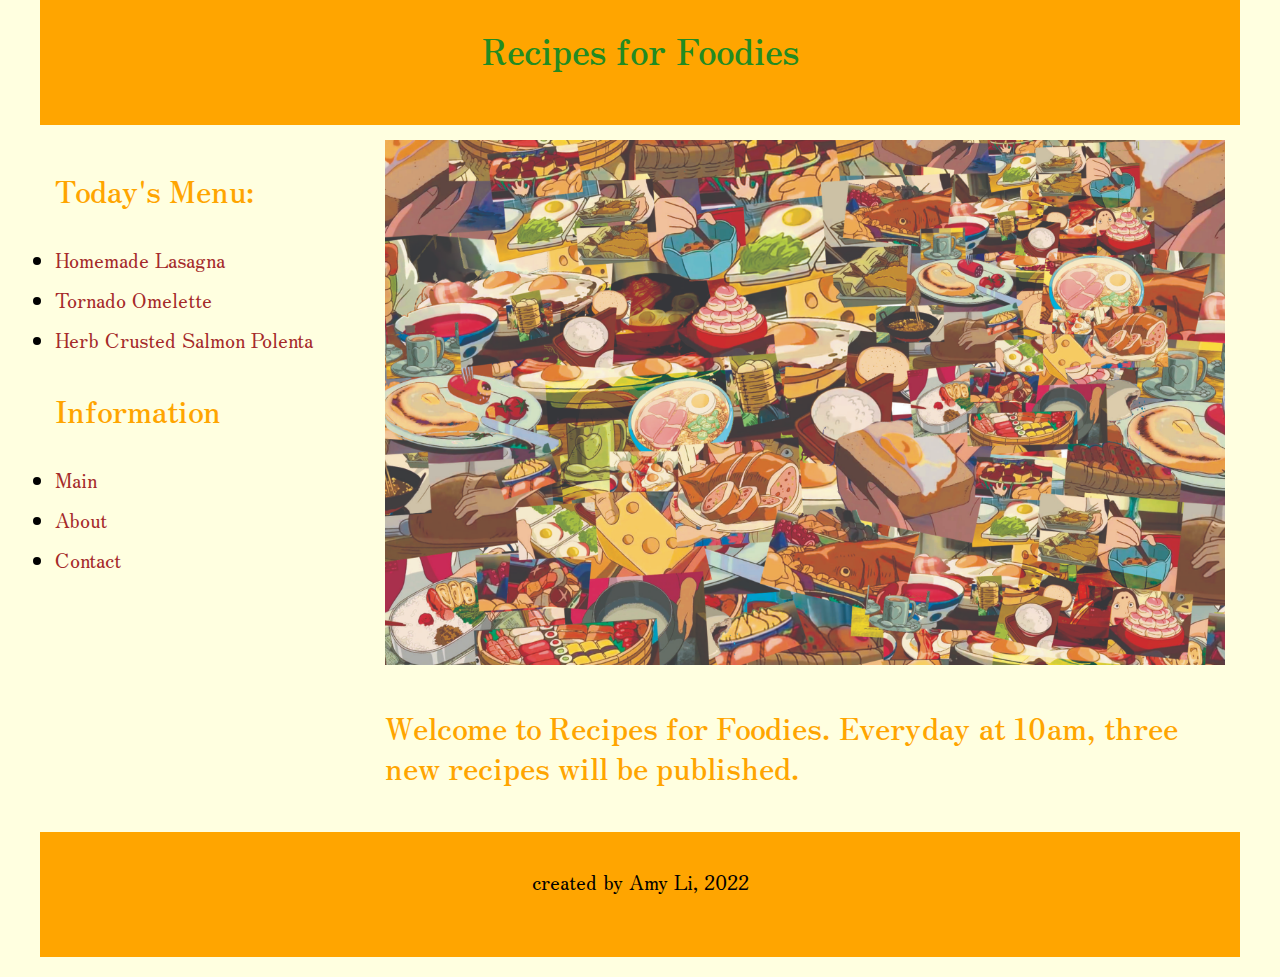
<file: index.html>
<!DOCTYPE html>
<html lang="en">
<head>
    <meta charset="UTF-8">
    <title>Recipes for Foodies</title>
    <link rel="preconnect" href="https://fonts.googleapis.com">
    <link rel="preconnect" href="https://fonts.gstatic.com" crossorigin>
    <link href="https://fonts.googleapis.com/css2?family=Zen+Old+Mincho&display=swap" rel="stylesheet">
    <link rel="stylesheet" href="./style.css">
</head>
<body>
    <div class="wrap">
      <header>
        <h1>Recipes for Foodies</h1>
      </header>
      <nav class="left">
        <h2>Today's Menu:</h2>
          <ul>
            <li><a href="recipes/lasagna.html">Homemade Lasagna</a></li>
            <li><a href="recipes/tornado-omelette.html">Tornado Omelette</a></li>
            <li><a href="recipes/salmon-polenta.html">Herb Crusted Salmon Polenta</a></li>
          </ul>
        <h2>Information</h2>
          <ul>
            <li><a href="./index.html">Main</a></li>
            <li><a href="./about.html">About</a></li>
            <li><a href="./contact.html">Contact</a></li>
          </ul>
      </nav>
        <main>
          <img src="main2.jpg" class="main-image" width="500px" alt="Welcome to Recipes for Foodies. Each day, three new recipes will be published at 10am.">
          <h2>Welcome to Recipes for Foodies. Everyday at 10am, three new recipes will be published.</h2> 
        </main>
        <div class="clear"></div>
      <footer>created by Amy Li, 2022</footer>
    </div>

</body>
</html>
</file>
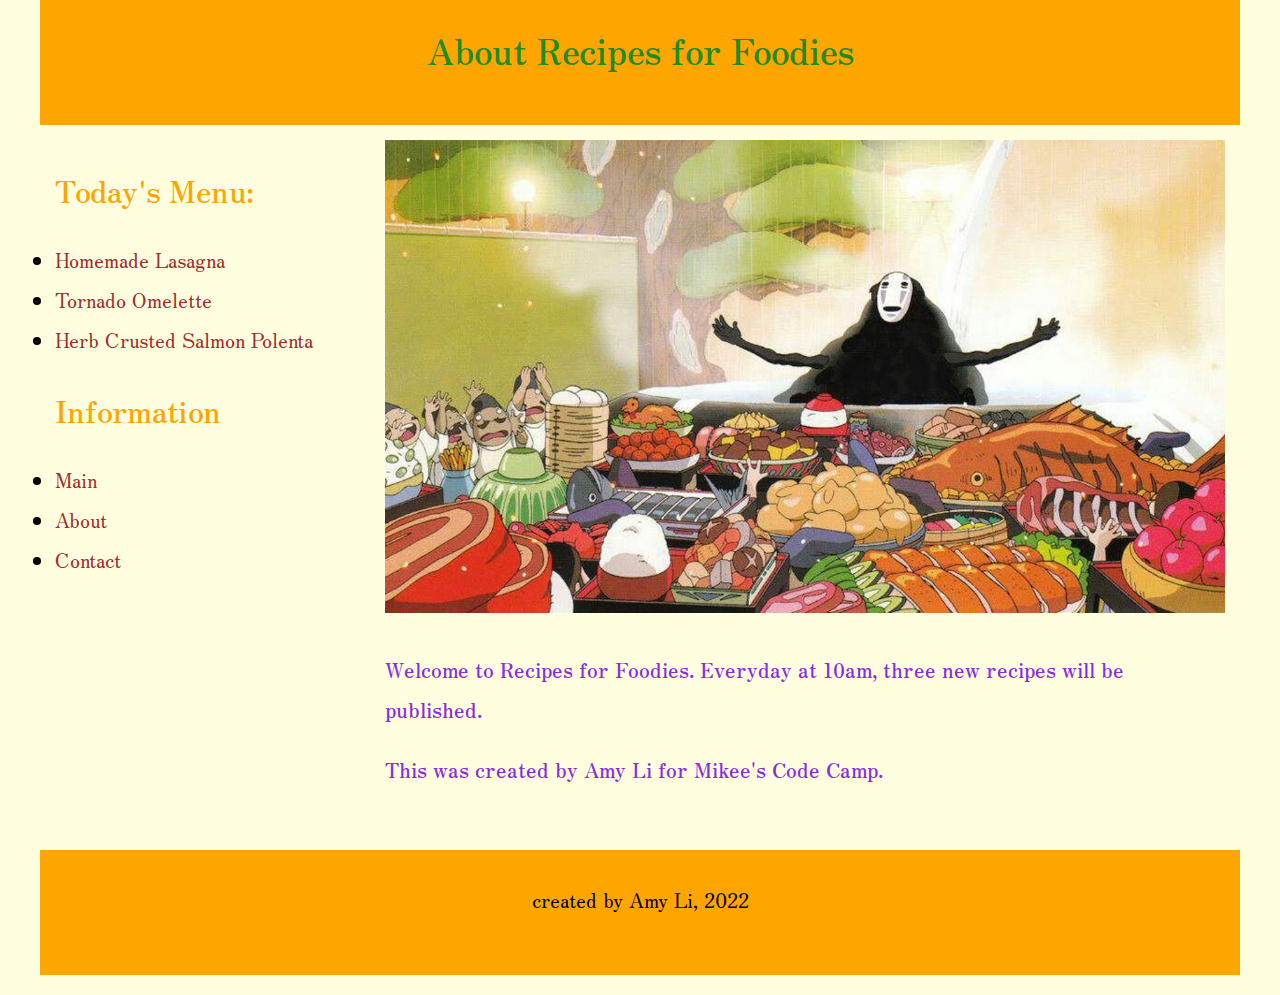
<file: about.html>
<!DOCTYPE html>
<html lang="en">
<head>
    <meta charset="UTF-8">
    <meta http-equiv="X-UA-Compatible" content="IE=edge">
    <meta name="viewport" content="width=device-width, initial-scale=1.0">
    <title>Recipes for Foodies</title>
    <link rel="preconnect" href="https://fonts.googleapis.com">
    <link rel="preconnect" href="https://fonts.gstatic.com" crossorigin>
    <link href="https://fonts.googleapis.com/css2?family=Zen+Old+Mincho&display=swap" rel="stylesheet">
    <link rel="stylesheet" href="./style.css">
</head>
<body>
    <div class="wrap">
      <div id="container">
        <header>
          <h1>About Recipes for Foodies</h1>
        </header>
          <nav class="left">
            <h2>Today's Menu:</h2>
            <ul>
              <li><a href="recipes/lasagna.html">Homemade Lasagna</a></li>
              <li><a href="recipes/tornado-omelette.html">Tornado Omelette</a></li>
              <li><a href="recipes/salmon-polenta.html">Herb Crusted Salmon Polenta</a></li>
            </ul>
            <h2>Information</h2>
            <ul>
              <li><a href="./index.html">Main</a></li>
              <li><a href="./about.html">About</a></li>
              <li><a href="./contact.html">Contact</a></li>
            </ul>
          </nav>
            <main>
          <img src="main1.jpg" class="main-image" width="500px" alt="Welcome to Recipes for Foodies. Each day, three new recipes will be published at 10am.">
          <h3>
            <p>Welcome to Recipes for Foodies. Everyday at 10am, three new recipes will be published.</p>
            <p>This was created by Amy Li for Mikee's Code Camp.</p>
          </h3> 
            </main>
      </div>
        <div class="clear"></div>
      <footer>created by Amy Li, 2022</footer>
    </div>
</body>
</html>
</file>
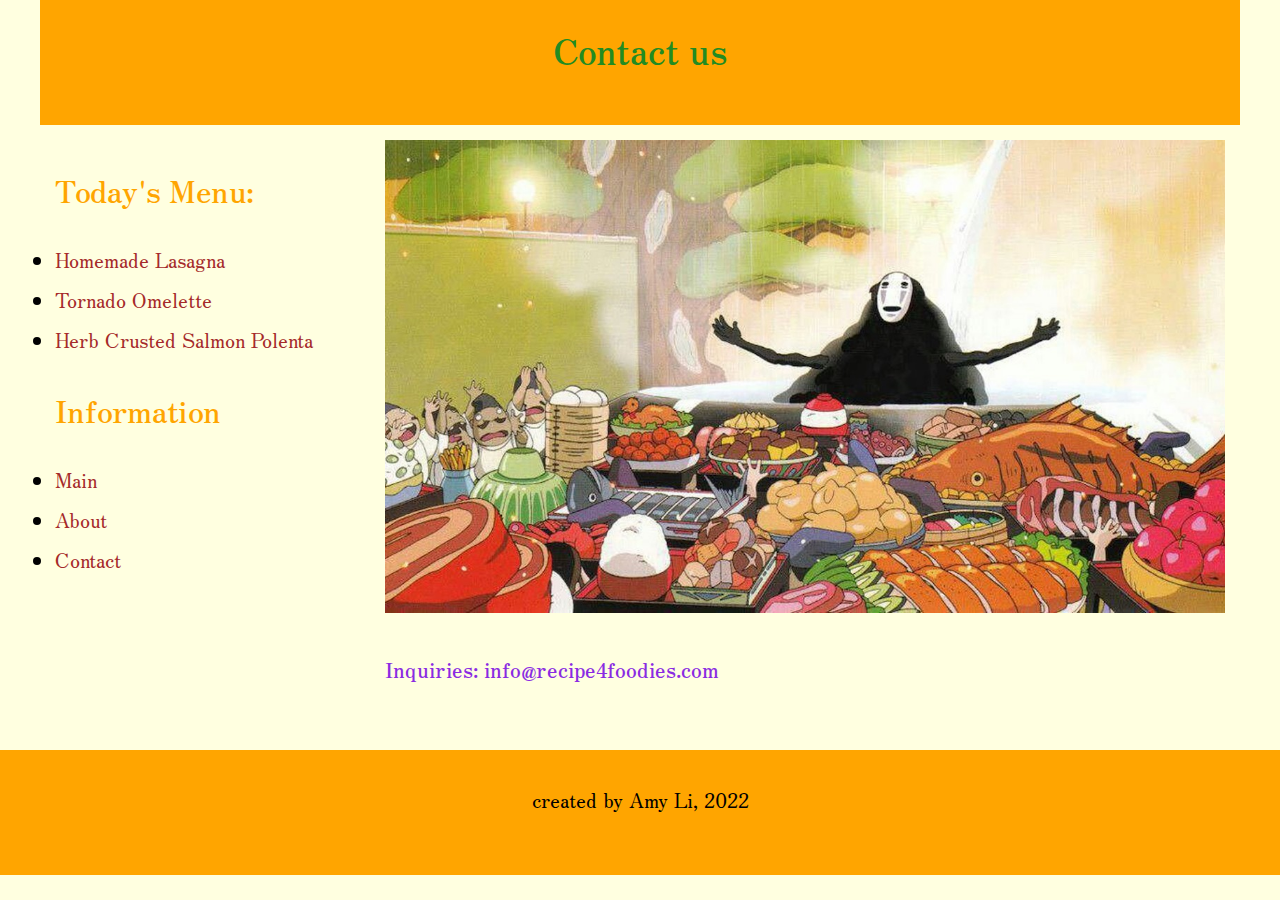
<file: contact.html>
<!DOCTYPE html>
<html lang="en">
<head>
    <meta charset="UTF-8">
    <meta http-equiv="X-UA-Compatible" content="IE=edge">
    <meta name="viewport" content="width=device-width, initial-scale=1.0">
    <title>Recipes for Foodies</title>
    <link rel="preconnect" href="https://fonts.googleapis.com">
    <link rel="preconnect" href="https://fonts.gstatic.com" crossorigin>
    <link href="https://fonts.googleapis.com/css2?family=Zen+Old+Mincho&display=swap" rel="stylesheet">
    <link rel="stylesheet" href="./style.css">
</head>
<body>
    <div class="wrap">
      <div id="container">
        <header>
          <h1>
            Contact us
          </h1>
        </header>
          <nav class="left">
            <h2>Today's Menu:</h2>
            <ul>
            <li><a href="recipes/lasagna.html">Homemade Lasagna</a></li>
            <li><a href="recipes/tornado-omelette.html">Tornado Omelette</a></li>
            <li><a href="recipes/salmon-polenta.html">Herb Crusted Salmon Polenta</a></li>
            </ul>
            <h2>Information</h2>
            <ul>
            <li><a href="./index.html">Main</a></li>
            <li><a href="./about.html">About</a></li>
            <li><a href="./contact.html">Contact</a></li>
            </ul>
          </nav>
        <main>
          <img src="main1.jpg" class="main-image" width="500px" alt="Welcome to Recipes for Foodies. Each day, three new recipes will be published at 10am.">
          <h3>
            <p>Inquiries: info@recipe4foodies.com</p>
          </h3> 
        </main>
      </div>
        <div class="clear"></div>
      </div>
      <footer>created by Amy Li, 2022</footer>
    </div>
  </div>

</body>
</html>
</file>
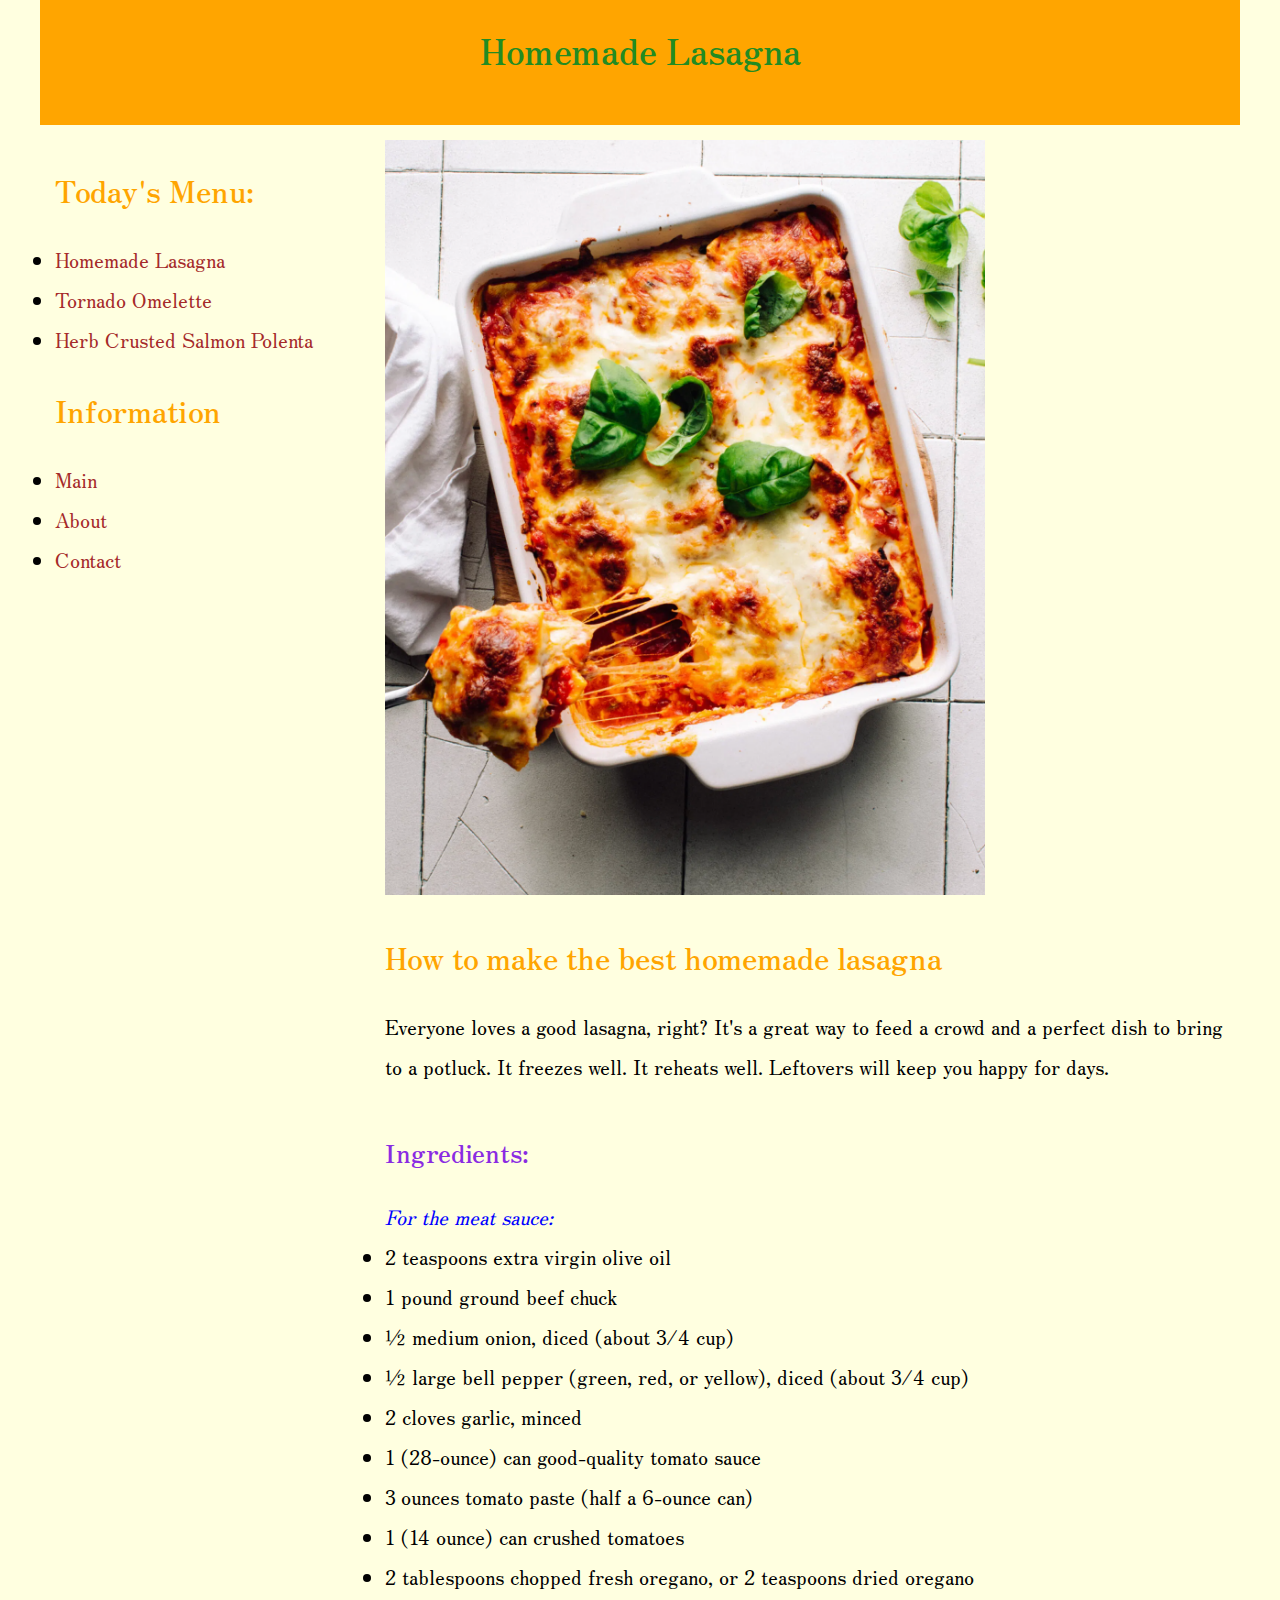
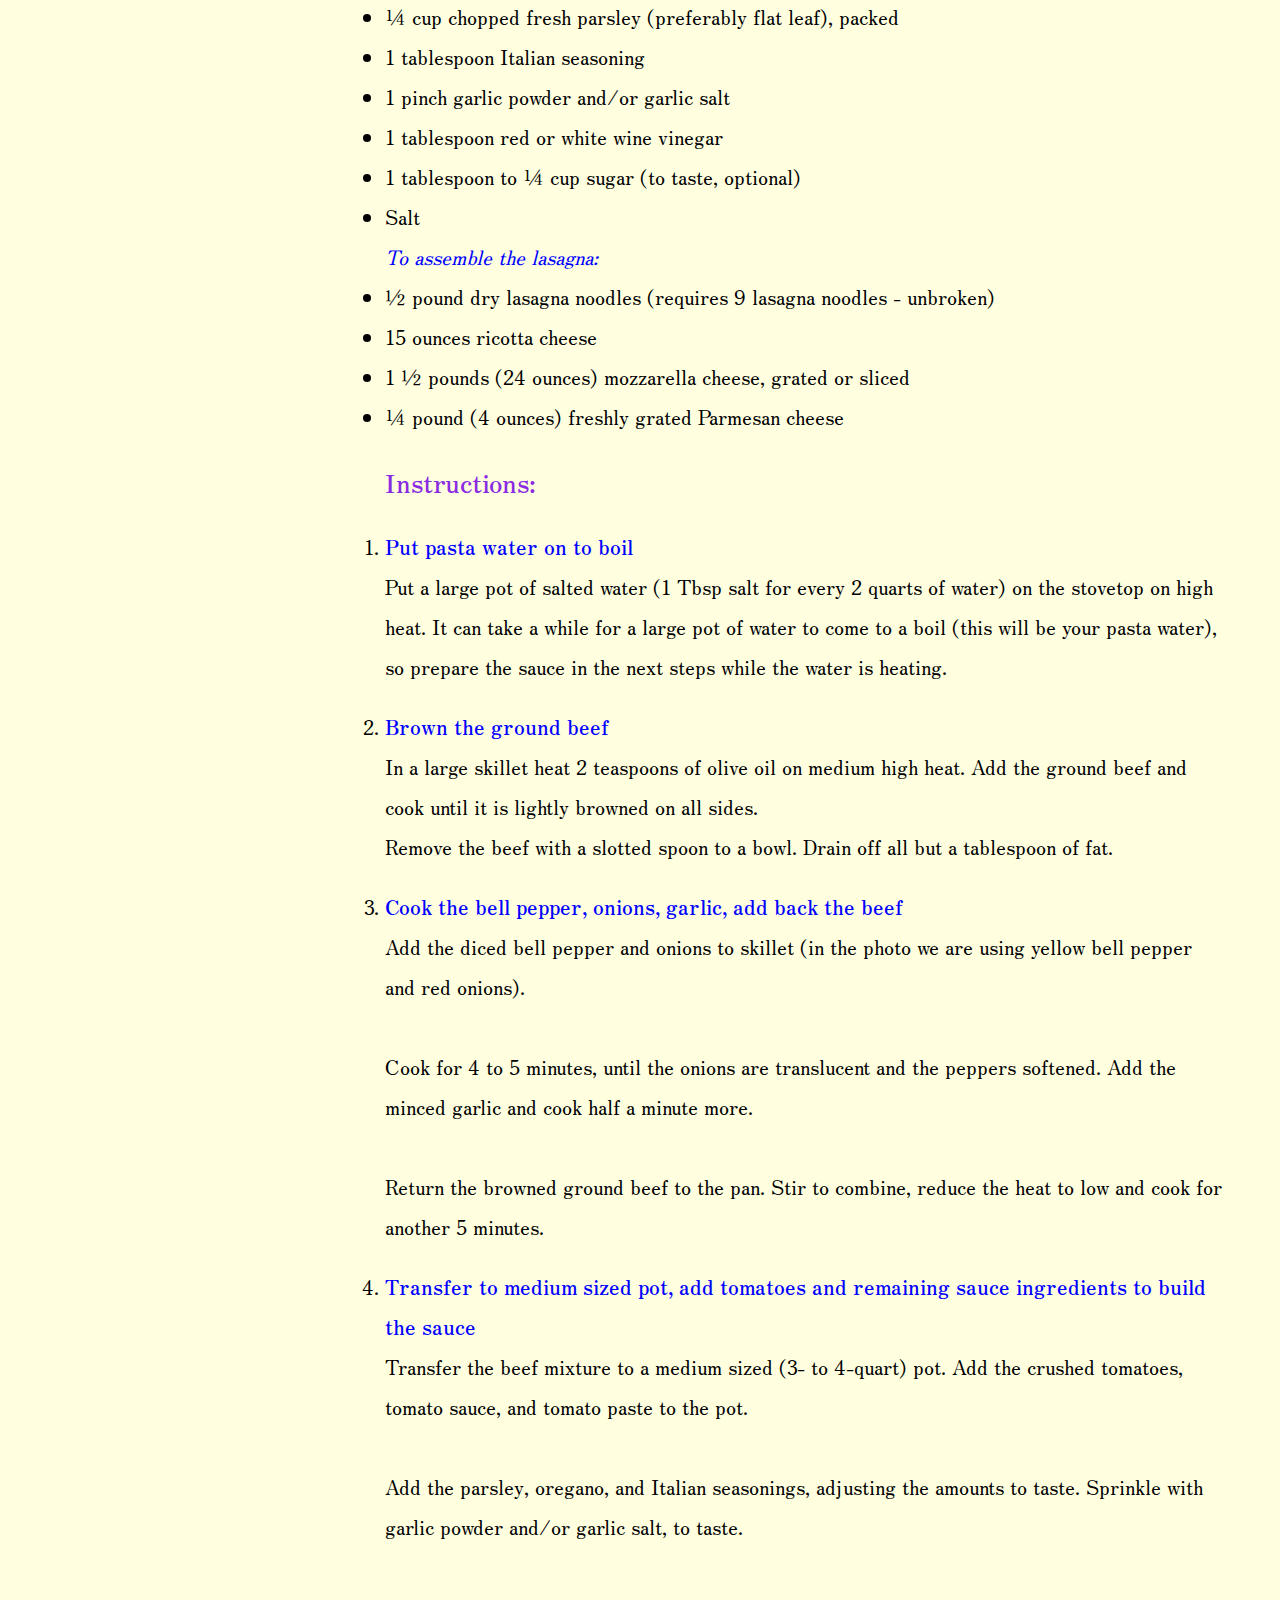
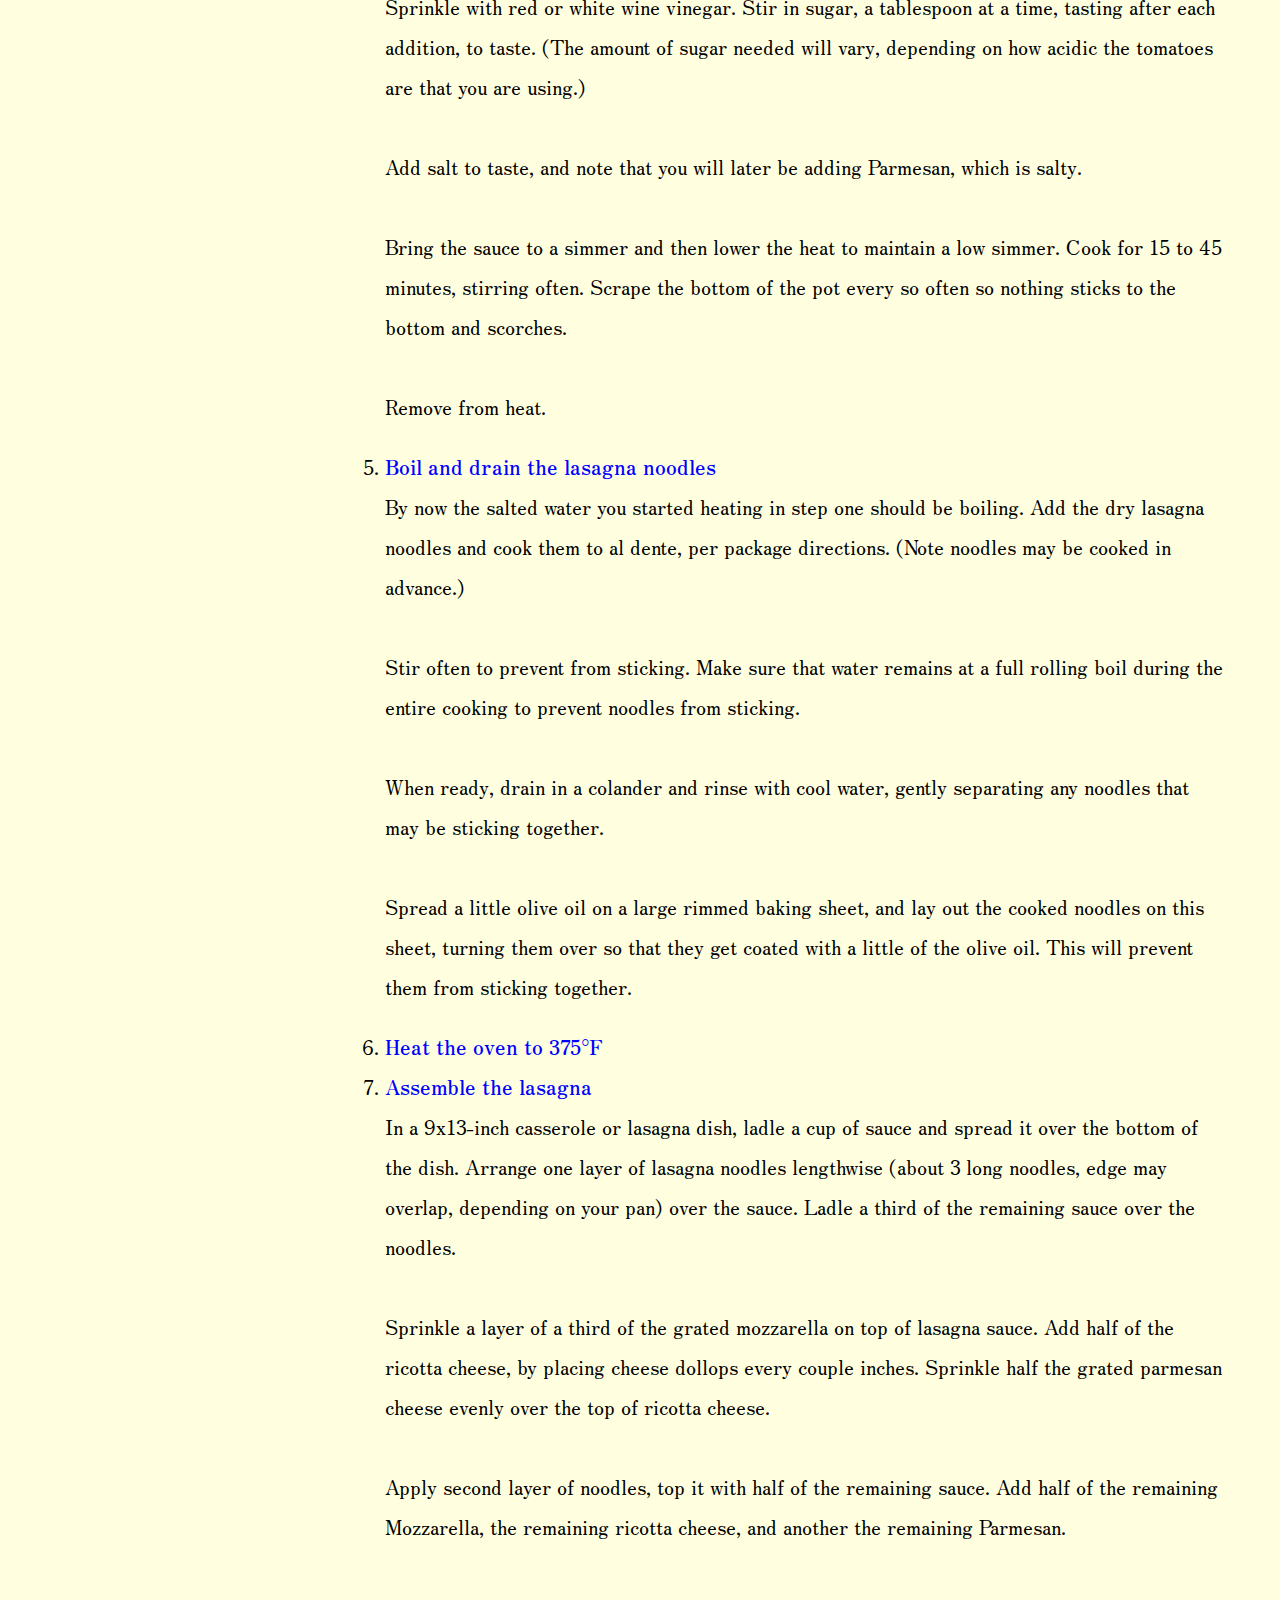
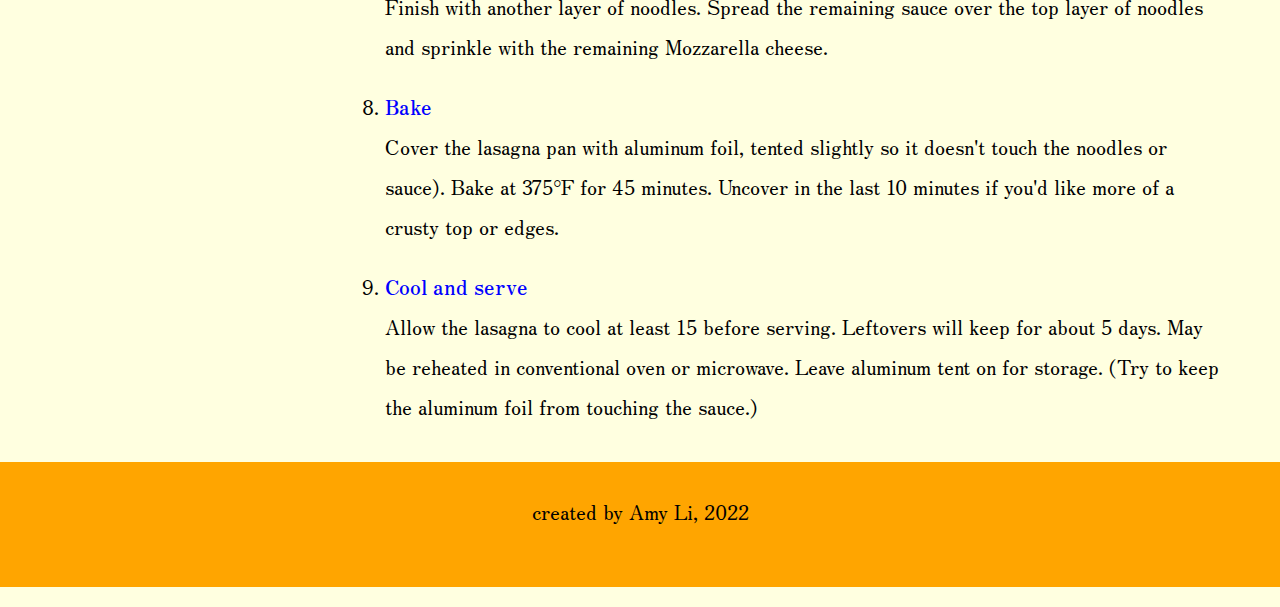
<file: recipes/lasagna.html>
<!DOCTYPE html>
<html lang="en">
<head>
    <meta charset="UTF-8">
    <meta http-equiv="X-UA-Compatible" content="IE=edge">
    <meta name="viewport" content="width=device-width, initial-scale=1.0">
    <title>Homemade Lasagna</title>
    <link rel="preconnect" href="https://fonts.googleapis.com">
    <link rel="preconnect" href="https://fonts.gstatic.com" crossorigin>
    <link href="https://fonts.googleapis.com/css2?family=Zen+Old+Mincho&display=swap" rel="stylesheet">
    <link rel="stylesheet" href="../style.css">
</head>
<body>
  <div class="wrap">
    <div id="container">
      <header>
        <h1>
          Homemade Lasagna
        </h1>
      </header>
        <nav class="left">
          <h2>Today's Menu:</h2>
          <ul>
          <li><a href="./lasagna.html">Homemade Lasagna</a></li>
          <li><a href="./tornado-omelette.html">Tornado Omelette</a></li>
          <li><a href="./salmon-polenta.html">Herb Crusted Salmon Polenta</a></li>
          </ul>
          <h2>Information</h2>
          <ul>
          <li><a href="../index.html">Main</a></li>
          <li><a href="../about.html">About</a></li>
          <li><a href="../contact.html">Contact</a></li>
          </ul>
        </nav>
          <main>
            <img src="lasagna.jpg" alt="The Best Homemade Lasagna" width="600px">
            <h2>How to make the best homemade lasagna</h2>
            <p>Everyone loves a good lasagna, right? It's a great way to feed a crowd and a perfect dish to bring to a potluck. It freezes well. It reheats well. Leftovers will keep you happy for days.</p>
            <h3>Ingredients:</h3>
                <em>For the meat sauce:</em>
                <ul>
                    <li>2 teaspoons extra virgin olive oil</li>
                    <li>1 pound ground beef chuck</li>
                    <li>&frac12 medium onion, diced (about 3/4 cup)</li>
                    <li>&frac12 large bell pepper (green, red, or yellow), diced (about 3/4 cup)</li>
                    <li>2 cloves garlic, minced</li>
                    <li>1 (28-ounce) can good-quality tomato sauce</li>
                    <li>3 ounces tomato paste (half a 6-ounce can)</li>
                    <li>1 (14 ounce) can crushed tomatoes</li>
                    <li>2 tablespoons chopped fresh oregano, or 2 teaspoons dried oregano</li>
                    <li>&frac14; cup chopped fresh parsley (preferably flat leaf), packed</li>
                    <li>1 tablespoon Italian seasoning</li>
                    <li>1 pinch garlic powder and/or garlic salt</li>
                    <li>1 tablespoon red or white wine vinegar</li>
                    <li>1 tablespoon to &frac14; cup sugar (to taste, optional)</li>
                    <li>Salt</li>
                </ul>
                <em>To assemble the lasagna:</em>
                <ul>
                    <li>&frac12 pound dry lasagna noodles (requires 9 lasagna noodles - unbroken)</li>
                    <li>15 ounces ricotta cheese</li>
                    <li>1 &frac12 pounds (24 ounces) mozzarella cheese, grated or sliced</li>
                    <li>&frac14; pound (4 ounces) freshly grated Parmesan cheese</li>
                </ul>
                <h3>Instructions:</h3>
                <ol>
                    <li><strong>Put pasta water on to boil</strong>
                    <p>Put a large pot of salted water (1 Tbsp salt for every 2 quarts of water) on the stovetop on high heat. It can take a while for a large pot of water to come to a boil (this will be your pasta water), so prepare the sauce in the next steps while the water is heating.</p></li>
                    <li><strong>Brown the ground beef</strong>
                    <p>In a large skillet heat 2 teaspoons of olive oil on medium high heat. Add the ground beef and cook until it is lightly browned on all sides.<br>
                    Remove the beef with a slotted spoon to a bowl. Drain off all but a tablespoon of fat.</p></li>
                    <li><strong>Cook the bell pepper, onions, garlic, add back the beef</strong>
                    <p>Add the diced bell pepper and onions to skillet (in the photo we are using yellow bell pepper and red onions).<br><br>
                    Cook for 4 to 5 minutes, until the onions are translucent and the peppers softened. Add the minced garlic and cook half a minute more.<br><br>
                    Return the browned ground beef to the pan. Stir to combine, reduce the heat to low and cook for another 5 minutes.</p></li>
                    <li><strong>Transfer to medium sized pot, add tomatoes and remaining sauce ingredients to build the sauce</strong>
                    <p>Transfer the beef mixture to a medium sized (3- to 4-quart) pot. Add the crushed tomatoes, tomato sauce, and tomato paste to the pot.<br><br>
                    Add the parsley, oregano, and Italian seasonings, adjusting the amounts to taste. Sprinkle with garlic powder and/or garlic salt, to taste.<br><br>
                    Sprinkle with red or white wine vinegar. Stir in sugar, a tablespoon at a time, tasting after each addition, to taste. (The amount of sugar needed will vary, depending on how acidic the tomatoes are that you are using.)<br><br>
                    Add salt to taste, and note that you will later be adding Parmesan, which is salty.<br><br>
                    Bring the sauce to a simmer and then lower the heat to maintain a low simmer. Cook for 15 to 45 minutes, stirring often. Scrape the bottom of the pot every so often so nothing sticks to the bottom and scorches.<br><br>
                    Remove from heat.</p></li>
                    <li><strong>Boil and drain the lasagna noodles</strong>
                    <p>By now the salted water you started heating in step one should be boiling. Add the dry lasagna noodles and cook them to al dente, per package directions. (Note noodles may be cooked in advance.)<br><br>
                    Stir often to prevent from sticking. Make sure that water remains at a full rolling boil during the entire cooking to prevent noodles from sticking.<br><br>
                    When ready, drain in a colander and rinse with cool water, gently separating any noodles that may be sticking together.<br><br>
                    Spread a little olive oil on a large rimmed baking sheet, and lay out the cooked noodles on this sheet, turning them over so that they get coated with a little of the olive oil. This will prevent them from sticking together.</p></li>
                    <li><strong>Heat the oven to 375°F</strong></li>
                    <li><strong>Assemble the lasagna</strong>
                    <p>In a 9x13-inch casserole or lasagna dish, ladle a cup of sauce and spread it over the bottom of the dish. Arrange one layer of lasagna noodles lengthwise (about 3 long noodles, edge may overlap, depending on your pan) over the sauce. Ladle a third of the remaining sauce over the noodles.<br><br>
                    Sprinkle a layer of a third of the grated mozzarella on top of lasagna sauce. Add half of the ricotta cheese, by placing cheese dollops every couple inches. Sprinkle half the grated parmesan cheese evenly over the top of ricotta cheese.<br><br>
                    Apply second layer of noodles, top it with half of the remaining sauce. Add half of the remaining Mozzarella, the remaining ricotta cheese, and another the remaining Parmesan.<br><br>
                    Finish with another layer of noodles. Spread the remaining sauce over the top layer of noodles and sprinkle with the remaining Mozzarella cheese.</p></li>
                    <li><strong>Bake</strong>
                    <p>Cover the lasagna pan with aluminum foil, tented slightly so it doesn't touch the noodles or sauce). Bake at 375°F for 45 minutes. Uncover in the last 10 minutes if you'd like more of a crusty top or edges.</p></li>
                    <li><strong>Cool and serve</strong>
                    <p>Allow the lasagna to cool at least 15 before serving. Leftovers will keep for about 5 days. May be reheated in conventional oven or microwave. Leave aluminum tent on for storage. (Try to keep the aluminum foil from touching the sauce.)</p></li>
                </ol>
              </main>
        </div>
          <div class="clear"></div>
        </div>
        <footer>created by Amy Li, 2022</footer>
      </div>
    </div>
</body>
</html>
</file>
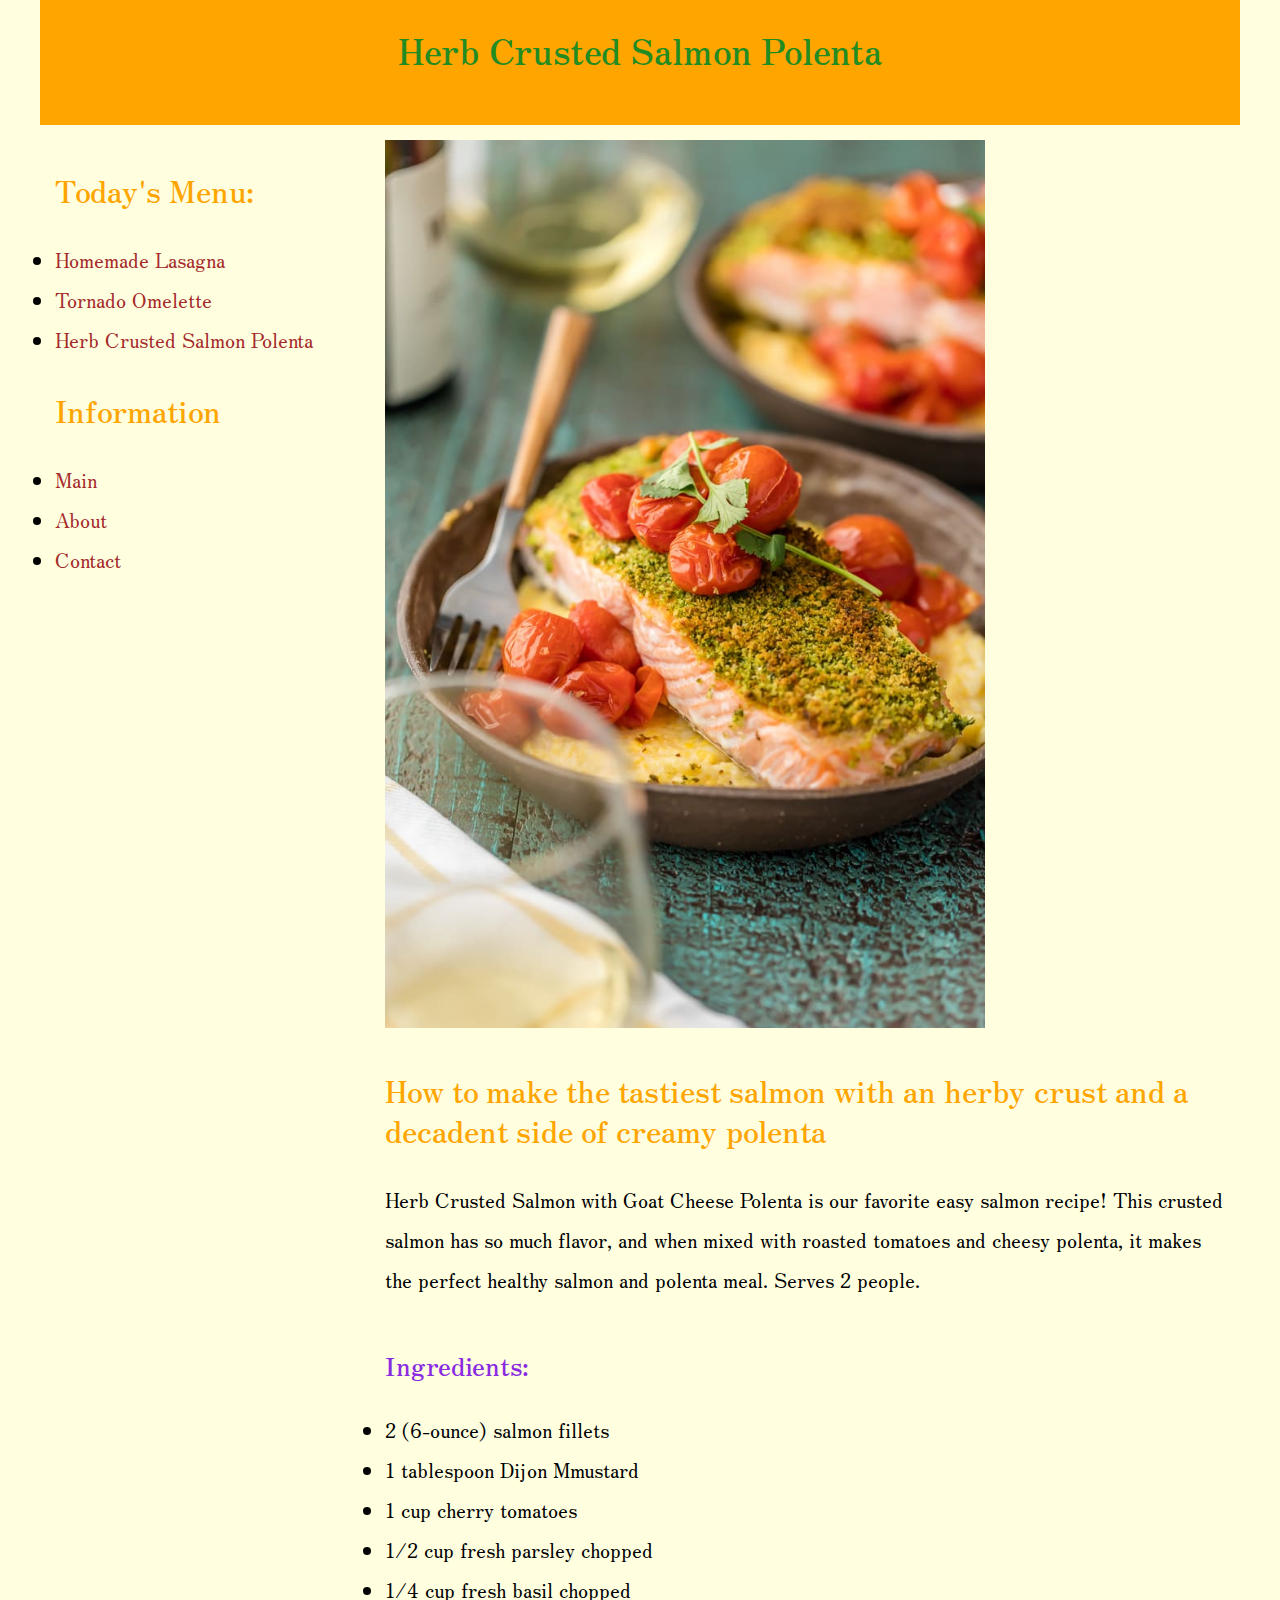
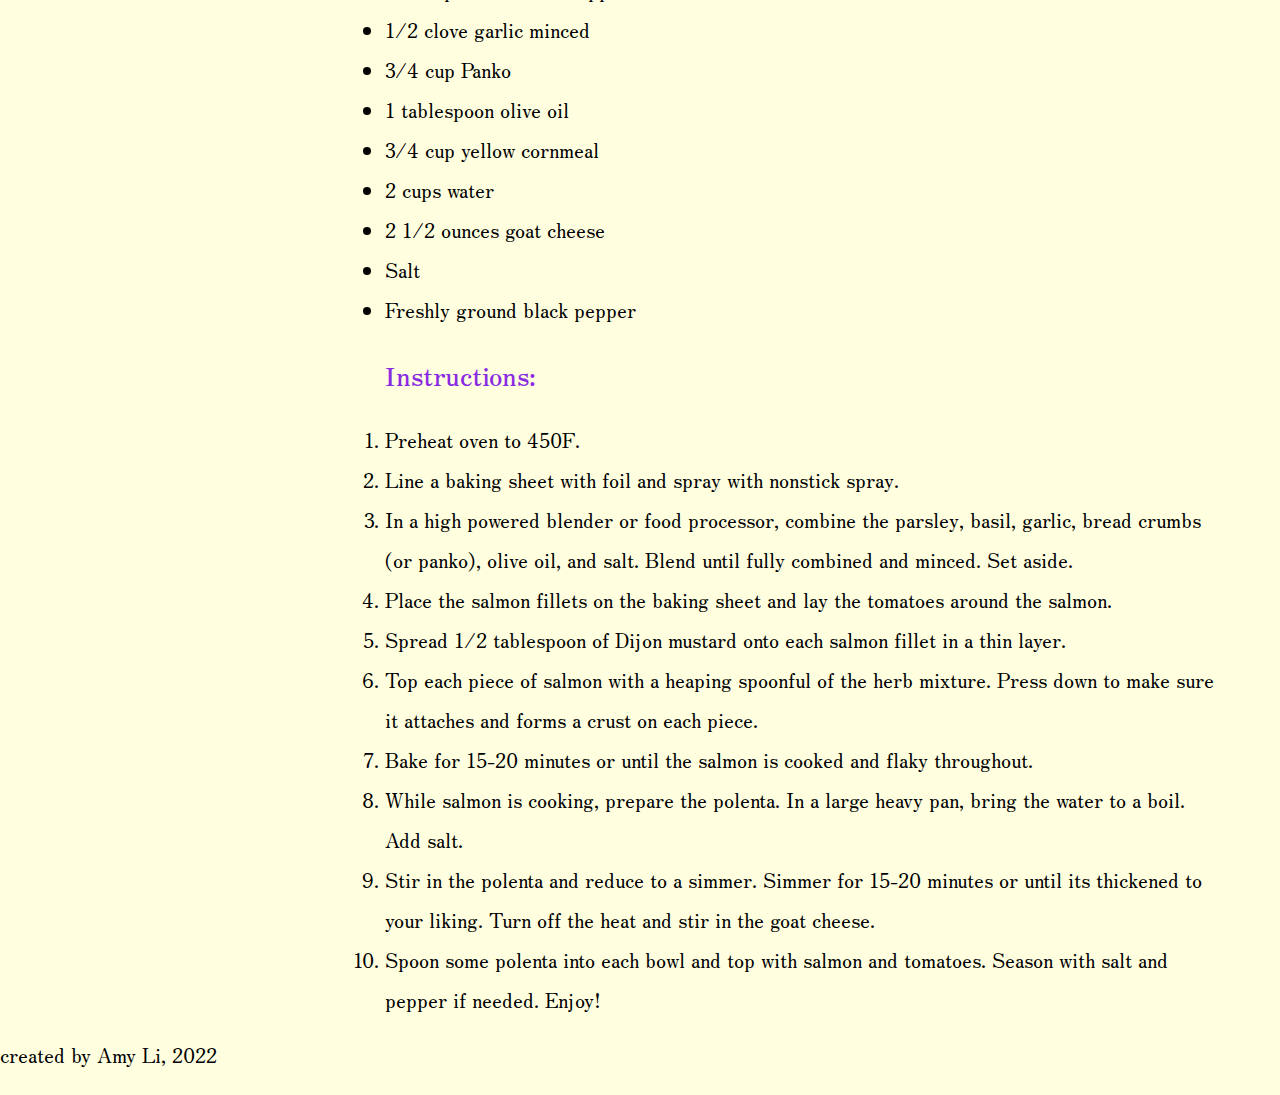
<file: recipes/salmon-polenta.html>
<!DOCTYPE html>
<html lang="en">
<head>
    <meta charset="UTF-8">
    <meta http-equiv="X-UA-Compatible" content="IE=edge">
    <meta name="viewport" content="width=device-width, initial-scale=1.0">
    <title>Herb Crusted Salmon with Goat Cheese Polenta!!!!!</title>
    <link rel="preconnect" href="https://fonts.googleapis.com">
    <link rel="preconnect" href="https://fonts.gstatic.com" crossorigin>
    <link href="https://fonts.googleapis.com/css2?family=Zen+Old+Mincho&display=swap" rel="stylesheet">
    <link rel="stylesheet" href="../style.css">
</head>
<body>
  <div class="wrap">
    <div id="container">
      <header>
        <h1>
          Herb Crusted Salmon Polenta
        </h1>
      </header>
        <nav class="left">
          <h2>Today's Menu:</h2>
          <ul>
          <li><a href="./lasagna.html">Homemade Lasagna</a></li>
          <li><a href="./tornado-omelette.html">Tornado Omelette</a></li>
          <li><a href="./salmon-polenta.html">Herb Crusted Salmon Polenta</a></li>
          </ul>
          <h2>Information</h2>
          <ul>
          <li><a href="../index.html">Main</a></li>
          <li><a href="../about.html">About</a></li>
          <li><a href="../contact.html">Contact</a></li>
          </ul>
        </nav>
      <main>
            <img src="salmonpolenta.jpg" alt="Herb Crusted Salmon with Goat Cheese Polenta" width="600px">
            <h2>How to make the tastiest salmon with an herby crust and a decadent side of creamy polenta</h2>
            <p>Herb Crusted Salmon with Goat Cheese Polenta is our favorite easy salmon recipe! This crusted salmon has so much flavor, and when mixed with roasted tomatoes and cheesy polenta, it makes the perfect healthy salmon and polenta meal. Serves 2 people.</p>
            <h3>Ingredients:</h3>
                <ul>
                    <li>2 (6-ounce) salmon fillets</li>
                    <li>1 tablespoon Dijon Mmustard</li>
                    <li>1 cup cherry tomatoes</li>
                    <li>1/2 cup fresh parsley chopped</li>
                    <li>1/4 cup fresh basil chopped</li>
                    <li>1/2 clove garlic minced</li>
                    <li>3/4 cup Panko</li>
                    <li>1 tablespoon olive oil</li>
                    <li>3/4 cup yellow cornmeal</li>
                    <li>2 cups water</li>
                    <li>2 1/2 ounces goat cheese</li>
                    <li>Salt</li>
                    <li>Freshly ground black pepper</li>
                </ul>
                <h3>Instructions:</h3>
                <ol>
                    <li>Preheat oven to 450F.</li>
                    <li>Line a baking sheet with foil and spray with nonstick spray.</li>
                    <li>In a high powered blender or food processor, combine the parsley, basil, garlic, bread crumbs (or panko), olive oil, and salt. Blend until fully combined and minced. Set aside.</li>
                    <li>Place the salmon fillets on the baking sheet and lay the tomatoes around the salmon.</li>
                    <li>Spread 1/2 tablespoon of Dijon mustard onto each salmon fillet in a thin layer.</li>
                    <li>Top each piece of salmon with a heaping spoonful of the herb mixture. Press down to make sure it attaches and forms a crust on each piece.</li>
                    <li>Bake for 15-20 minutes or until the salmon is cooked and flaky throughout.</li>
                    <li>While salmon is cooking, prepare the polenta. In a large heavy pan, bring the water to a boil. Add salt.</li>
                    <li>Stir in the polenta and reduce to a simmer. Simmer for 15-20 minutes or until its thickened to your liking. Turn off the heat and stir in the goat cheese.</li>
                    <li>Spoon some polenta into each bowl and top with salmon and tomatoes. Season with salt and pepper if needed. Enjoy!</li>
                </ol>
          </div>
        </div>
          <div class="clear"></div>
        </div>
        <div class="footer">created by Amy Li, 2022</div>
      </div>
    </div>
</body>   
</html>
</file>
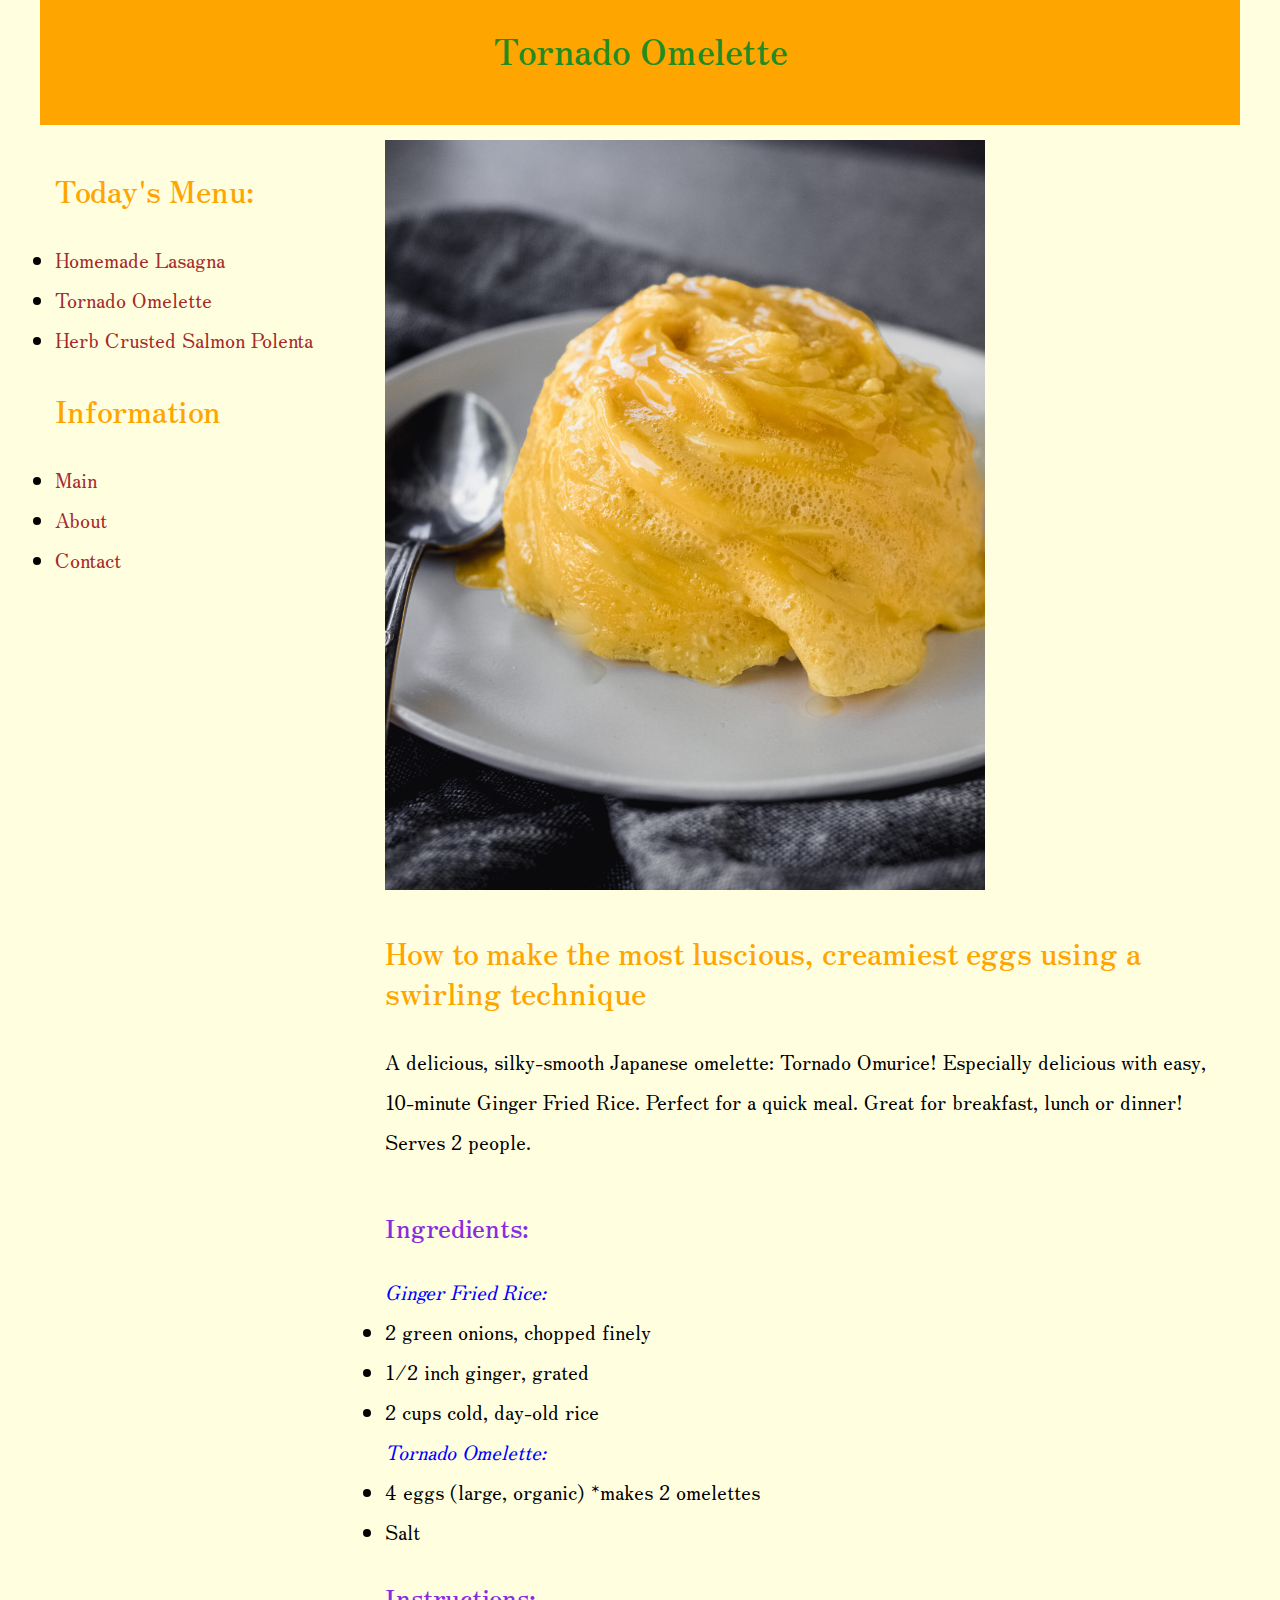
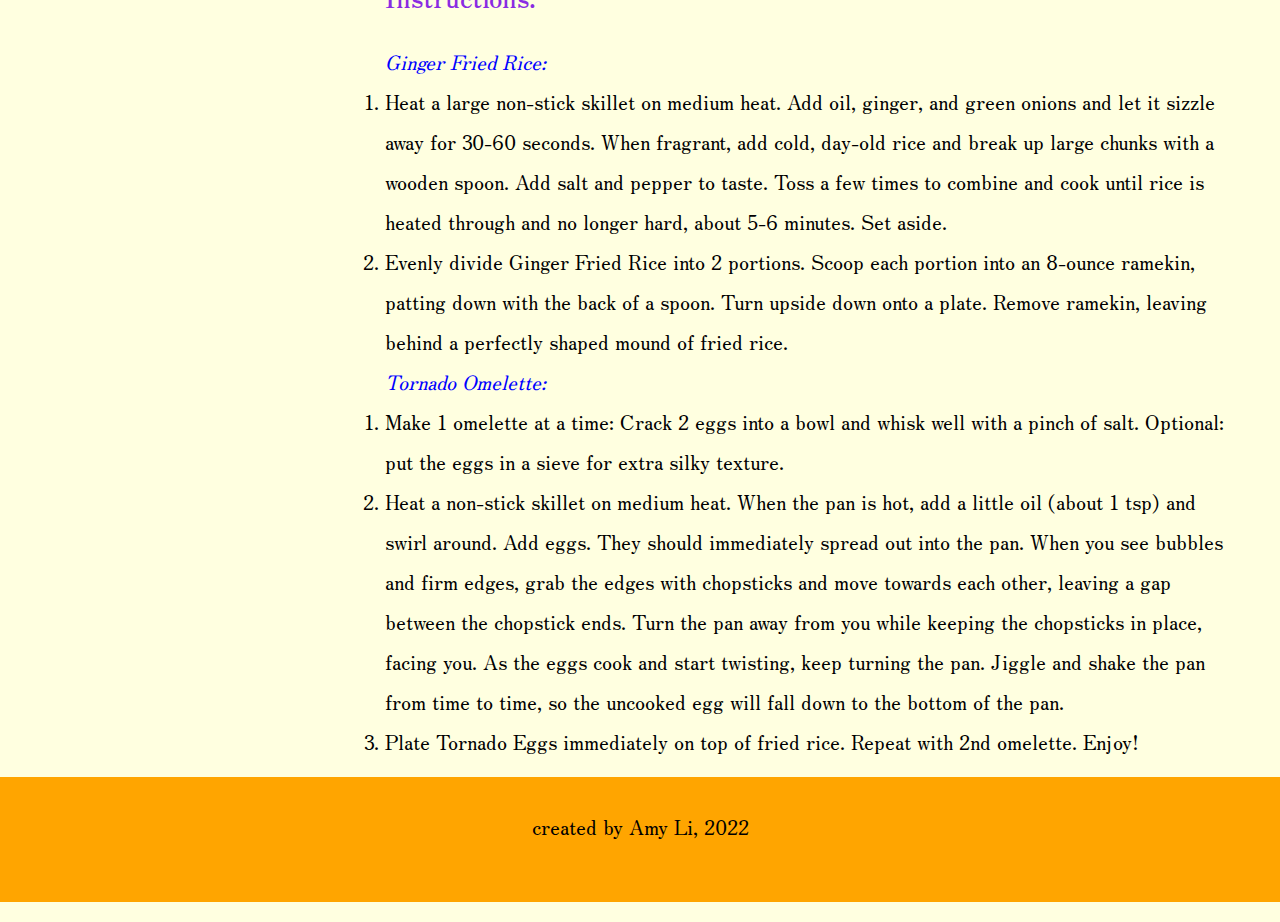
<file: recipes/tornado-omelette.html>
<!DOCTYPE html>
<html lang="en">
<head>
    <meta charset="UTF-8">
    <meta http-equiv="X-UA-Compatible" content="IE=edge">
    <meta name="viewport" content="width=device-width, initial-scale=1.0">
    <title>!!!Tornado Omurice!!!</title>
    <link rel="preconnect" href="https://fonts.googleapis.com">
    <link rel="preconnect" href="https://fonts.gstatic.com" crossorigin>
    <link href="https://fonts.googleapis.com/css2?family=Zen+Old+Mincho&display=swap" rel="stylesheet">
    <link rel="stylesheet" href="../style.css">
</head>
<body>
  <div class="wrap">
    <div id="container">
      <header>
        <h1>
          Tornado Omelette
        </h1>
      </header>
        <nav class="left">
          <h2>Today's Menu:</h2>
          <ul>
          <li><a href="./lasagna.html">Homemade Lasagna</a></li>
          <li><a href="./tornado-omelette.html">Tornado Omelette</a></li>
          <li><a href="./salmon-polenta.html">Herb Crusted Salmon Polenta</a></li>
          </ul>
          <h2>Information</h2>
          <ul>
          <li><a href="../index.html">Main</a></li>
          <li><a href="../about.html">About</a></li>
          <li><a href="../contact.html">Contact</a></li>
          </ul>
        </nav>
          <main>
                <img src="tornadoegg.jpg" alt="Tornado Omurice (aka Tornado Omelette with Rice" width="600px">
                <h2>How to make the most luscious, creamiest eggs using a swirling technique</h2>
                <p>A delicious, silky-smooth Japanese omelette: Tornado Omurice! Especially delicious with easy, 10-minute Ginger Fried Rice. Perfect for a quick meal. Great for breakfast, lunch or dinner! Serves 2 people.</p>
                <h3>Ingredients:</h3>
                    <em>Ginger Fried Rice:</em>
                    <ul>
                        <li>2 green onions, chopped finely</li>
                        <li>1/2 inch ginger, grated</li>
                        <li>2 cups cold, day-old rice</li>
                    </ul>
                    <em>Tornado Omelette:</em>
                    <ul>
                        <li>4 eggs (large, organic) *makes 2 omelettes</li>
                        <li>Salt</li>
                    </ul>
                    <h3>Instructions:</h3>
                    <em>Ginger Fried Rice:</em>
                    <ol>
                        <li>Heat a large non-stick skillet on medium heat. Add oil, ginger, and green onions and let it sizzle away for 30-60 seconds. When fragrant, add cold, day-old rice and break up large chunks with a wooden spoon. Add salt and pepper to taste. Toss a few times to combine and cook until rice is heated through and no longer hard, about 5-6 minutes. Set aside.</li>
                        <li>Evenly divide Ginger Fried Rice into 2 portions. Scoop each portion into an 8-ounce ramekin, patting down with the back of a spoon. Turn upside down onto a plate. Remove ramekin, leaving behind a perfectly shaped mound of fried rice.</li>
                    </ol>
                    <em>Tornado Omelette:</em>
                    <ol>
                        <li>Make 1 omelette at a time: Crack 2 eggs into a bowl and whisk well with a pinch of salt. Optional: put the eggs in a sieve for extra silky texture.</li>
                        <li>Heat a non-stick skillet on medium heat. When the pan is hot, add a little oil (about 1 tsp) and swirl around. Add eggs. They should immediately spread out into the pan. When you see bubbles and firm edges, grab the edges with chopsticks and move towards each other, leaving a gap between the chopstick ends. Turn the pan away from you while keeping the chopsticks in place, facing you. As the eggs cook and start twisting, keep turning the pan. Jiggle and shake the pan from time to time, so the uncooked egg will fall down to the bottom of the pan.</li>
                        <li>Plate Tornado Eggs immediately on top of fried rice. Repeat with 2nd omelette. Enjoy!</li>
                    </ol>
                  </main>
            </div>
              <div class="clear"></div>
            </div>
            <footer>created by Amy Li, 2022</footer>
          </div>
        </div>
    </body>
</html>
</file>
<file: style.css>
* {
    margin: 0;
  }

  .wrap {
    width: 1200px;             
    margin: 0 auto;
  }
  
  body,
  p {
    font-family: "Zen Old Mincho", "Georgia", serif;
    background-color: lightyellow;
    font-size: 20px;
    line-height: 2em;
    margin-bottom: 1em;
  }

  strong, 
  em {
    color:blue;
  }

  h1 {
    color:forestgreen;
    font-size: 35px;
  }

  h2 {
    color:orange;
    font-size: 30px;
    padding-top: 1em;
    padding-bottom: 1em;
  }

  h3 {
    color:blueviolet;
    font-size: 25px;
    padding-top: 1em;
    padding-bottom: 1em;
  }

  header,
  footer {
    text-align: center;
    height:65px;
    padding: 30px;
    background-color: orange;
  }
  
  .left {
    width:25%;
    height:auto;
    float:left;
    margin: 5px;
    padding: 10px;
  }
  
  main {
    width:70%;
    height:auto;
    display: inline-block;
    margin: 5px;
    padding: 10px;
  }

  nav {
    padding: 5px;
  }

  ul {
    padding: 0;
  }

  ol {
    padding: 0;
  }

  a {
    color:brown;
    text-decoration:none;
  }

  a:hover {
    color:darkslateblue;
    text-decoration:none;
  }
  

  .main-image {
    width:100%;
  }

  .clear {
    clear:both;
  }
</file>
